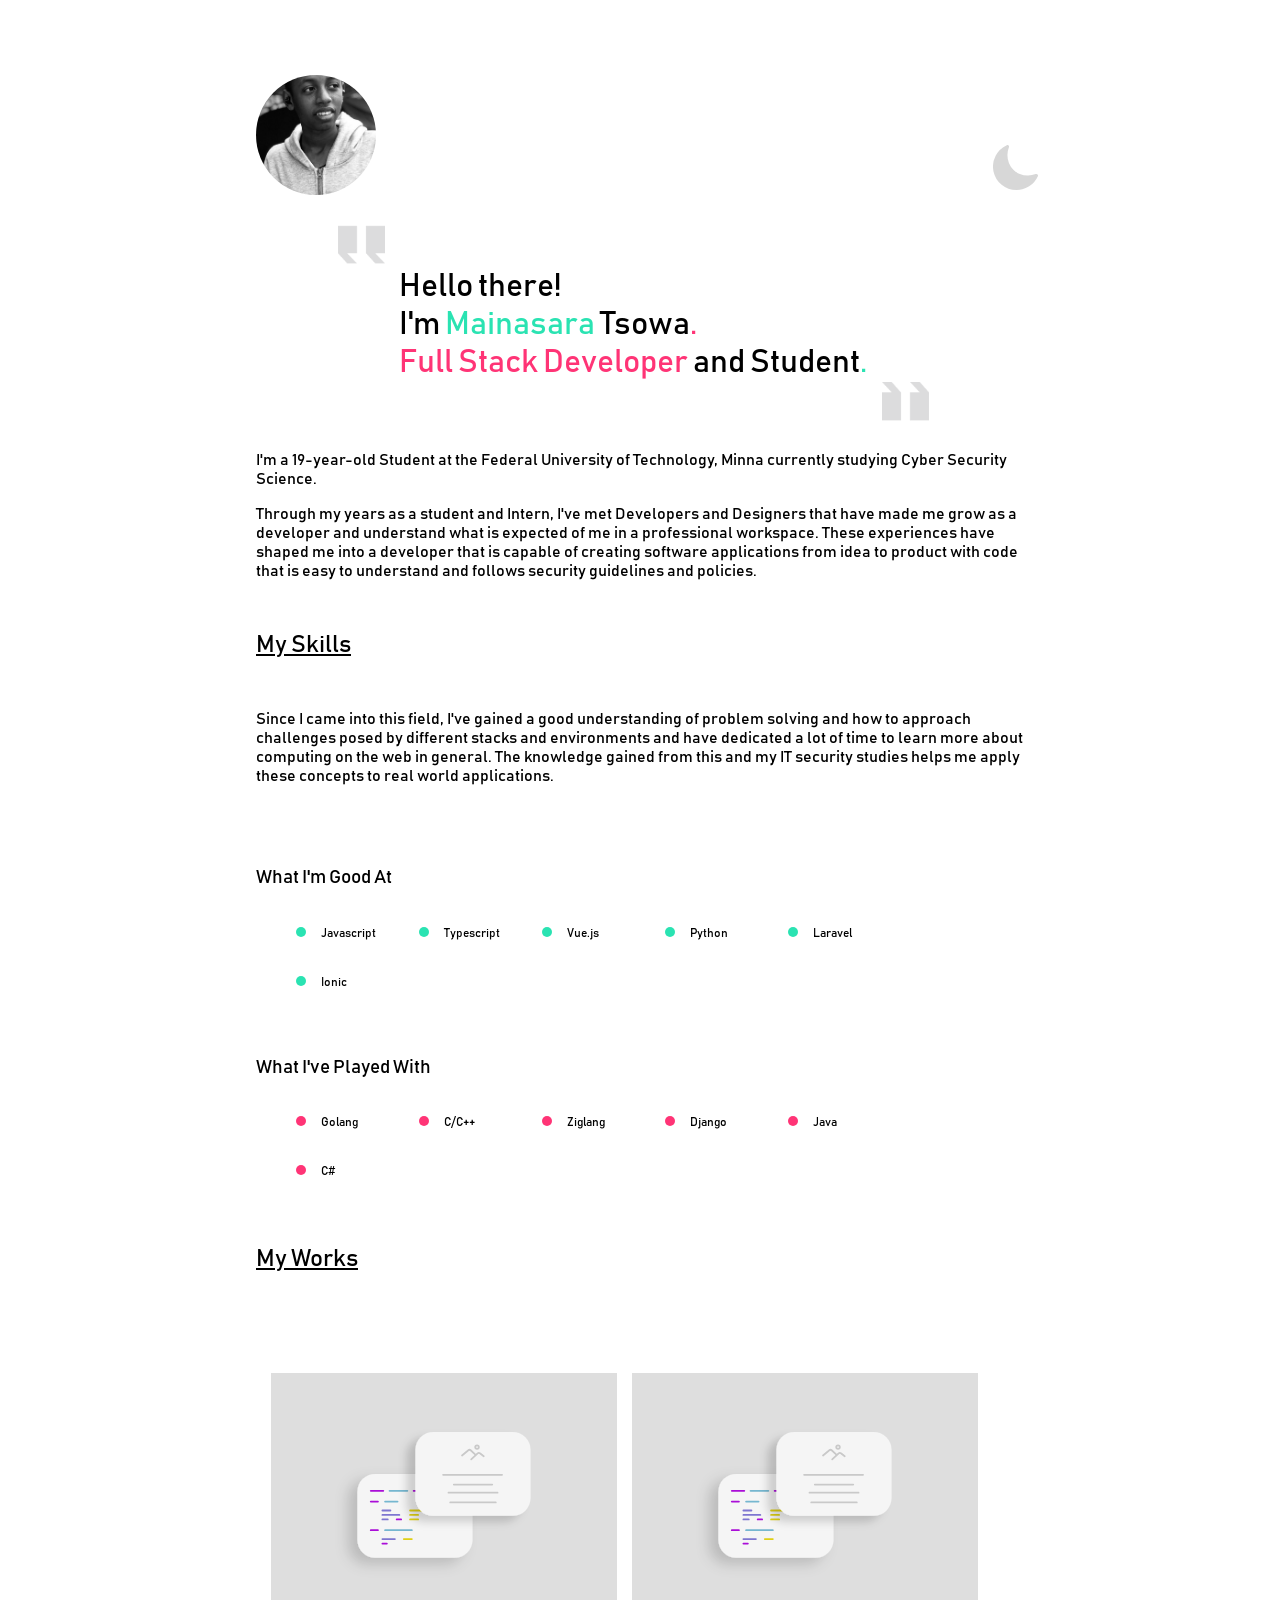
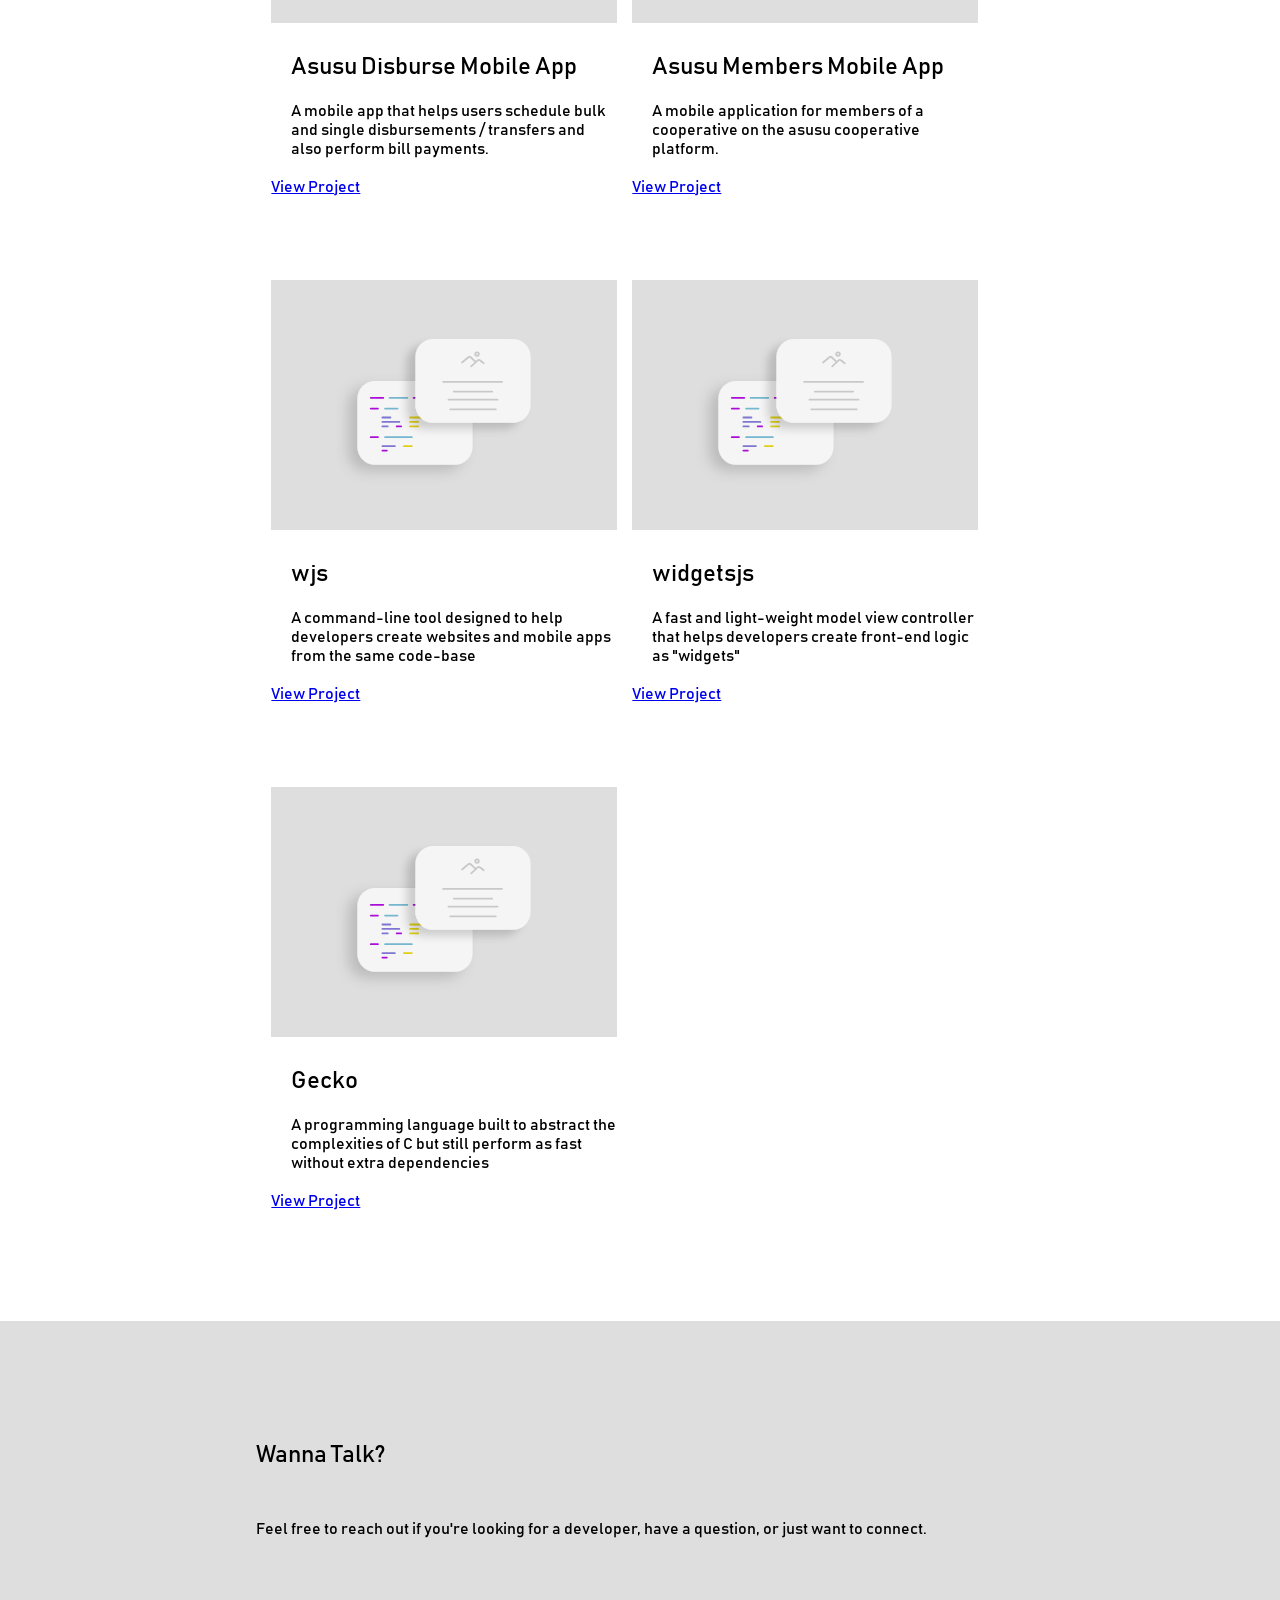
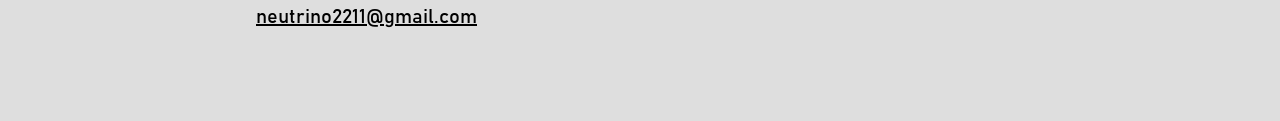
<file: index.html>
<!DOCTYPE html><html lang="en"><head><meta charset="UTF-8"><title>Mainasara Tsowa</title><link rel="stylesheet" href="style.97fcb138.css"><link rel="shortcut icon" id="fav" type="image/jpeg"><meta name="theme-color" id="theme"><meta name="viewport" content="width=device-width, initial-scale=1.0"><script defer async src="src.77de5100.js"></script></head><body> <div class="container header"> <page-title> <div class="image"></div> </page-title> <night-mode-toggle title="Toggle Night Mode"></night-mode-toggle> </div> <div class="container body">  <div class="heading"> <h1>Uh Oh! Something went wrong when loading this page. Have you disabled Javascript?</h1> </div> </div> </body><footer> <div class="container"> <h2>Wanna Talk?</h2> <p>Feel free to reach out if you're looking for a developer, have a question, or just want to connect.</p> <a href="mailto:neutrino2211@gmail.com">neutrino2211@gmail.com</a> </div> </footer></html>
</file>
<file: style.97fcb138.css>
@font-face{font-family:Bahnschrift;font-style:normal;font-weight:400;src:local("Bahnschrift"),url(BAHNSCHRIFT.fb4b7b6f.woff) format("woff")}body,html{font-family:Bahnschrift,serif;transition:background-color .5s;margin:0}body.light{background-color:#f5f5f5}body.dark{background-color:#00111c}@media (prefers-color-scheme:dark){body{background-color:#00111c}}a.light,h1.light,h2.light,h3.light,p.light{color:#000}a.dark,h1.dark,h2.dark,h3.dark,p.dark{color:#fff}@media (prefers-color-scheme:dark){a,h1,h2,h3,p{color:#fff}}svg g,svg path{transition:all 1s}svg.active #moon{margin-top:25px;margin-left:25px;fill:transparent}svg.active #moon,svg.inactive g{transform:scale(.01)}svg.inactive g path{fill:transparent}div.image{width:120px;height:120px;border-radius:50%;background-color:hsla(0,0%,54.5%,.28);background-image:url(mypic3.d50e2902.jpg);background-size:cover;display:inline-block}@media (max-width:500px){div.image{width:30vw;height:30vw}}night-mode-toggle{right:-80%;position:relative;cursor:pointer}@media (max-width:767px){night-mode-toggle{right:-60%}}@media (max-width:500px){night-mode-toggle{right:-50%}night-mode-toggle svg{width:10vw;height:10vw}}@media (max-width:350px){night-mode-toggle{position:absolute;right:0;top:30px}}img[alt=quote]{height:3vw;max-height:50px}@media (max-width:500px){img[alt=quote]{display:none}}.quote-right{bottom:1%;right:-100%;position:relative}.quote-left{top:-1%;left:-12.5%;position:relative;transform:rotate(180deg)}.heading{width:fit-content;margin:25px auto}h1{font-size:3vw;font-weight:370;margin:0}h1.work{display:inline-block;transform:scale(1.1)}@media (max-width:300px){h1{font-size:12px}}@media (min-width:767px){h1{font-size:30px}}@media (min-width:960px){h1{font-size:40px}}@media (min-width:1200px){h1{font-size:2.5vw}}h2{margin-bottom:50px;text-decoration:underline}h2,h3{font-weight:370;margin-top:50px}span.red{color:#ff3476}span.green{color:#2ae3b2}@media (prefers-color-scheme:dark){span.green{color:#42f3c4}}.skill{width:120px;margin:15px auto;list-style:none;display:inline-block}.skill.good div{background-color:#2ae3b2}@media (prefers-color-scheme:dark){.skill.good div{background-color:#42f3c4}}.skill.played div{background-color:#ff3476}.skill div{width:10px;height:10px;display:inline-block;border-radius:50%;margin-right:10%}.skill p{display:inline;font-size:12px!important}.container{margin:25px auto;width:90%}.container.body{margin-top:0}.container.body p{font-size:16px;margin-bottom:11px}@media (min-width:960px){.container{width:80%;max-width:940px;margin:75px auto}}@media (min-width:1200px){.container{width:60%;max-width:1200px;margin:75px auto 0}}footer{background-color:rgba(0,0,0,.13);height:400px}footer h2{text-decoration:none;padding-top:120px;position:relative}footer p{padding-bottom:50px}footer a{font-size:20px;color:#000}@media (prefers-color-scheme:dark){footer a{color:#fff}}@media (max-width:500px){h1{font-size:30px}night-mode-toggle{height:10vw;width:10vw}}
/*# sourceMappingURL=style.97fcb138.css.map */
</file>
